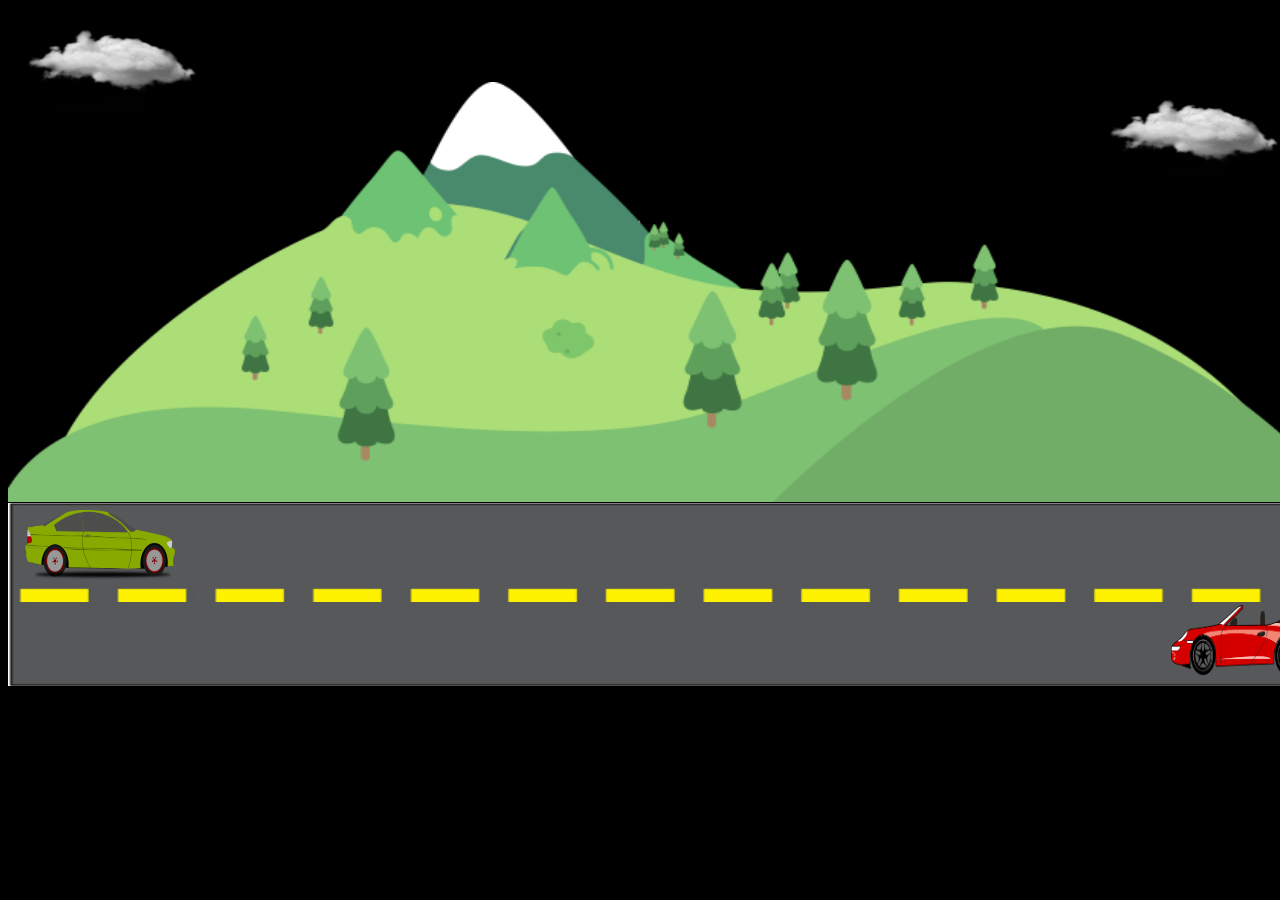
<file: Animation/index.html>
<!DOCTYPE html>
<html lang="en">
<head>
    <meta charset="UTF-8">
    <title>Animation</title>
    <link rel="stylesheet" type="text/css" href="styling.css">
</head>
<body style="background-color: black">
<div style="margin-top: 50px">
    <div id="cloud"><img src="cloud1.png" width="200px" height="100px"></div>
    <div id="cloud1"><img src="cloud1.png" width="200px" height="100px"></div>
    <div id="image1"><img src="sun.png" width="170" height="200"></div>
    <div id="moon"><img src="moon.png" width="170px" height="200px"> </div>
    <div id="image2"><img src="mountain.png" width="1340px" height="420px"> </div>
    <div id="image3"><img src="road.jpg" width="1340px" height="183px"></div>
    <div id="image4"><img src="car1.png" width="150px" height="70px"></div>
    <div id="image5"><img src="car2.png" width="150px" height="70px"></div>

</div>

</body>
</html>
</file>
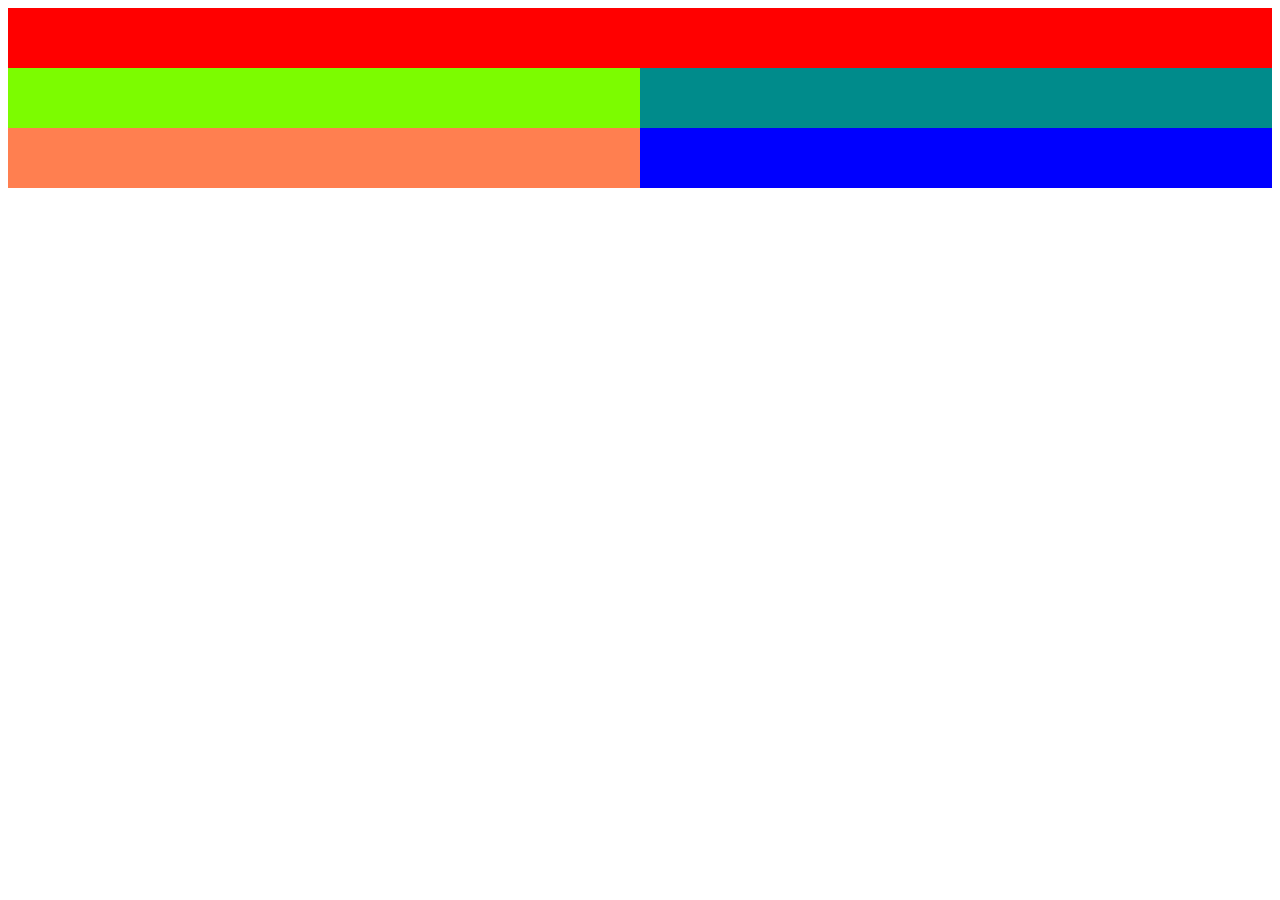
<file: Layouts/Activity.html>
<!DOCTYPE html>
<html lang="en">
<head>
    <meta charset="UTF-8">
    <title>Class Activity</title>
    <style>
        .container{
            display: flex;
            flex-wrap: wrap;
        }
        .box1{
            width: 100%;
            height: 60px;
            background-color: red;
        }
        .box2{
            width: 100%;
            height: 60px;
            background-color: lawngreen;
        }
        .box3{
            width: 100%;
            height: 60px;
            background-color: darkcyan;
        }
        .box4{
            width: 100%;
            height: 60px;
            background-color: coral;
        }
        .box5{
            width: 100%;
            height: 60px;
            background-color: blue;
        }

        @media only screen and (min-width: 480px) {
            .box2,.box3,.box4,.box5{
                width: 50%;
            }
        }



    </style>
</head>
<body>
<div class="container">
    <div class="box1"></div>
    <div class="box2"></div>
    <div class="box3"></div>
    <div class="box4"></div>
    <div class="box5"></div>
</div>
</body>
</html>
</file>
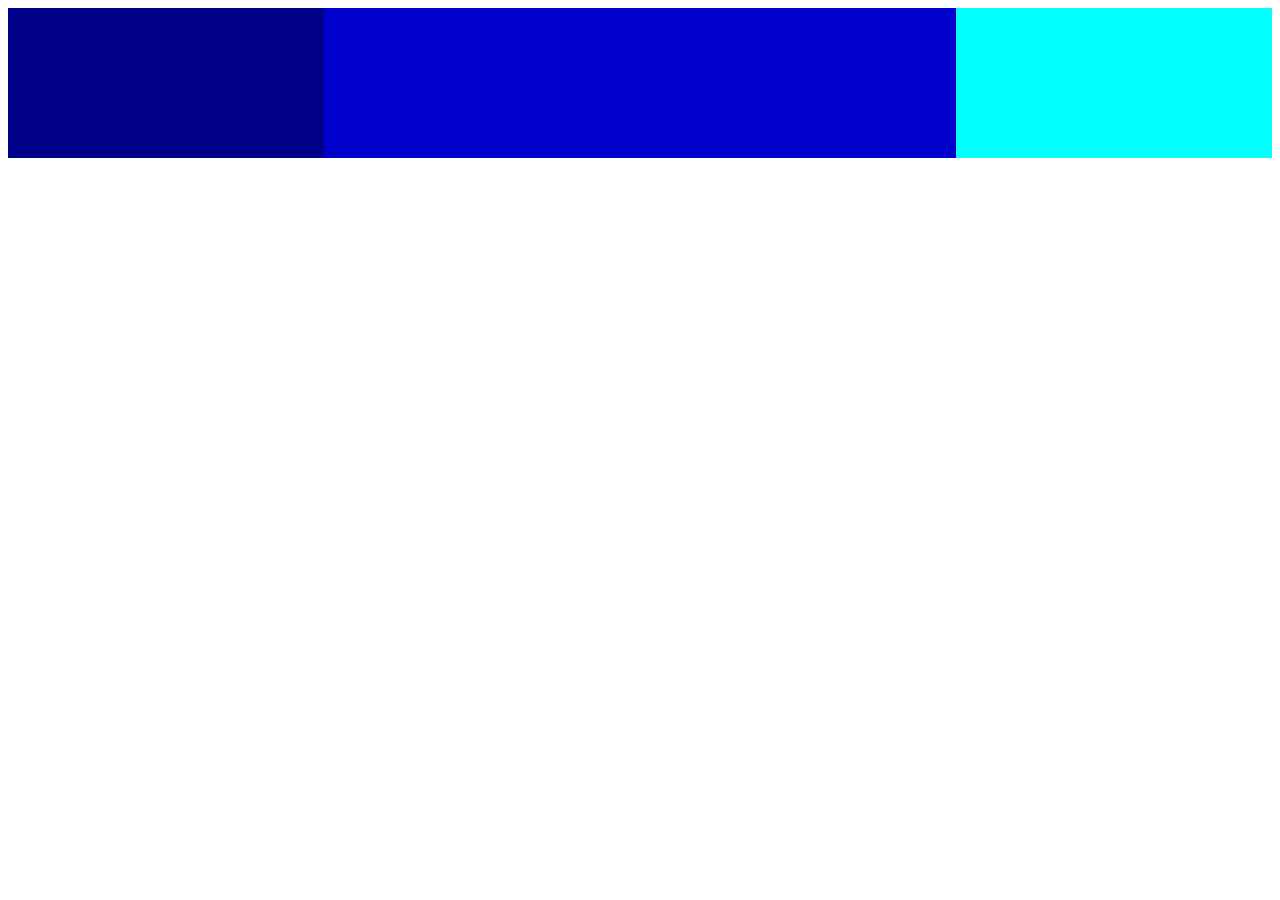
<file: Layouts/Column Drop.html>
<!DOCTYPE html>
<html lang="en">
<head>
    <meta charset="UTF-8">
    <title>Column Drop</title>

    <style>
        .container{
            display: flex;
        }
        .box1,.box2,.box3{
            height: 150px;
        }

        .box1{
            width: 25%;
            background-color: darkblue;
        }

        .box2{
            width: 50%;
            background-color: mediumblue;
        }

        .box3{
            width: 25%;
            background-color: cyan;
        }

        @media(max-width: 700px) {
            .container{
                flex-wrap: wrap;
            }
            .box2{
                order: 1;
                width: 40%;
            }

            .box1{
                order: 2;
                width: 60%;
            }
            .box3{
                order: 2;
                width: 100%;
            }
        }

        @media(max-width: 500px) {
            .container{
                flex-wrap: wrap;
            }
            .box1,.box2,.box3{
                width: 100%;
            }
        }
    </style>

</head>
<body>
<div class="container">
    <div class="box1"></div>
    <div class="box2"></div>
    <div class="box3"></div>
</div>
</body>
</html>
</file>
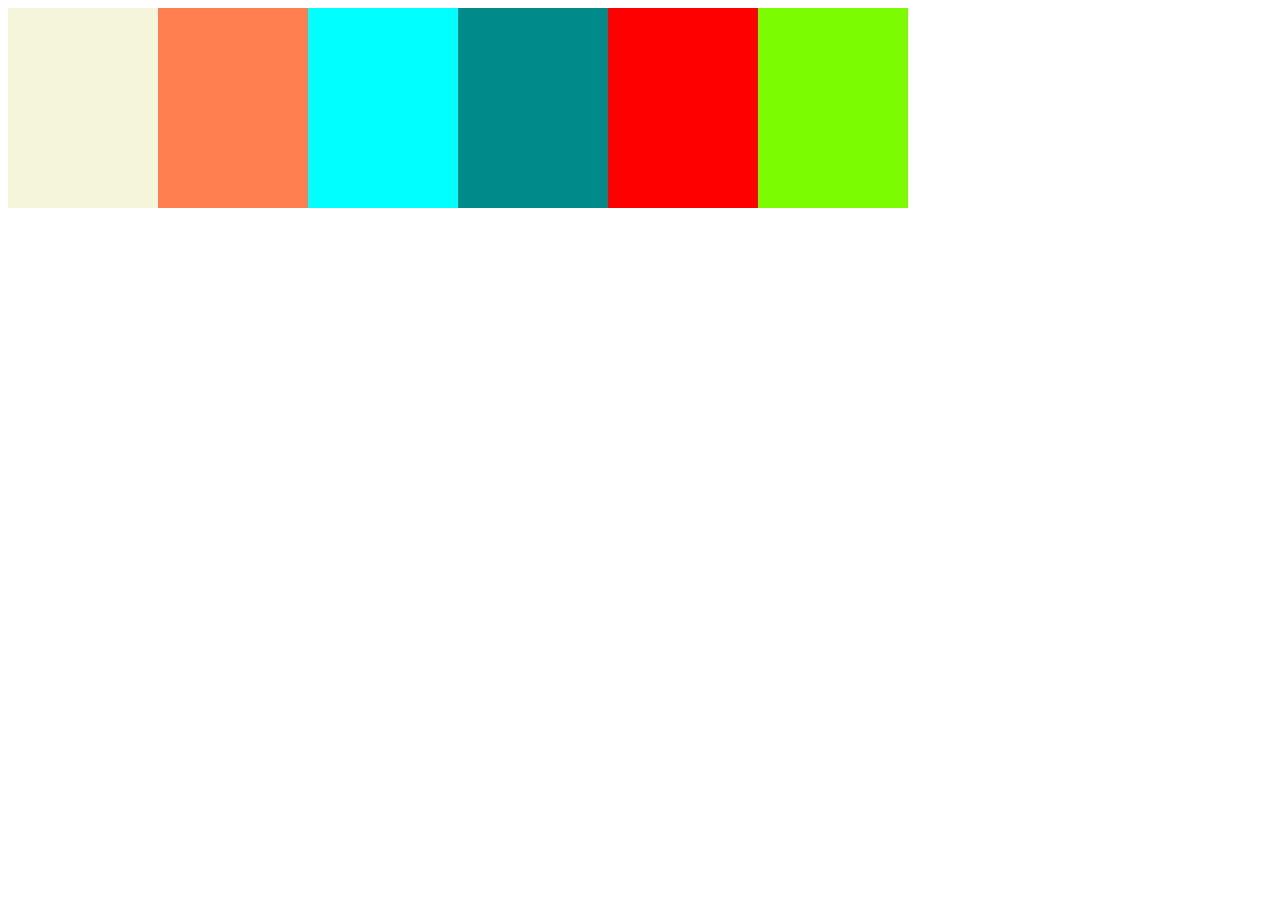
<file: Layouts/Flex.html>
<!DOCTYPE html>
<html lang="en">
<head>
    <meta charset="UTF-8">
    <title>Flex Operations</title>
    <style>

        .container{
            display: flex;
            flex-wrap: wrap;
        }
        .box1,.box2,.box3,.box4,.box5,.box6{
            height: 200px;
            width:150px;
        }
        .box1{
            background-color: beige;
        }
        .box2{
            background-color: coral;
        }
        .box3{
            background-color: cyan;
        }
        .box4{
            background-color: darkcyan;
        }
        .box5{
            background-color: red;
        }
        .box6{
            background-color: lawngreen;
        }

    </style>
</head>
<body>
    <div class="container">
        <div class="box1"></div>
        <div class="box2"></div>
        <div class="box3"></div>
        <div class="box4"></div>
        <div class="box5"></div>
        <div class="box6"></div>
    </div>
</body>
</html>
</file>
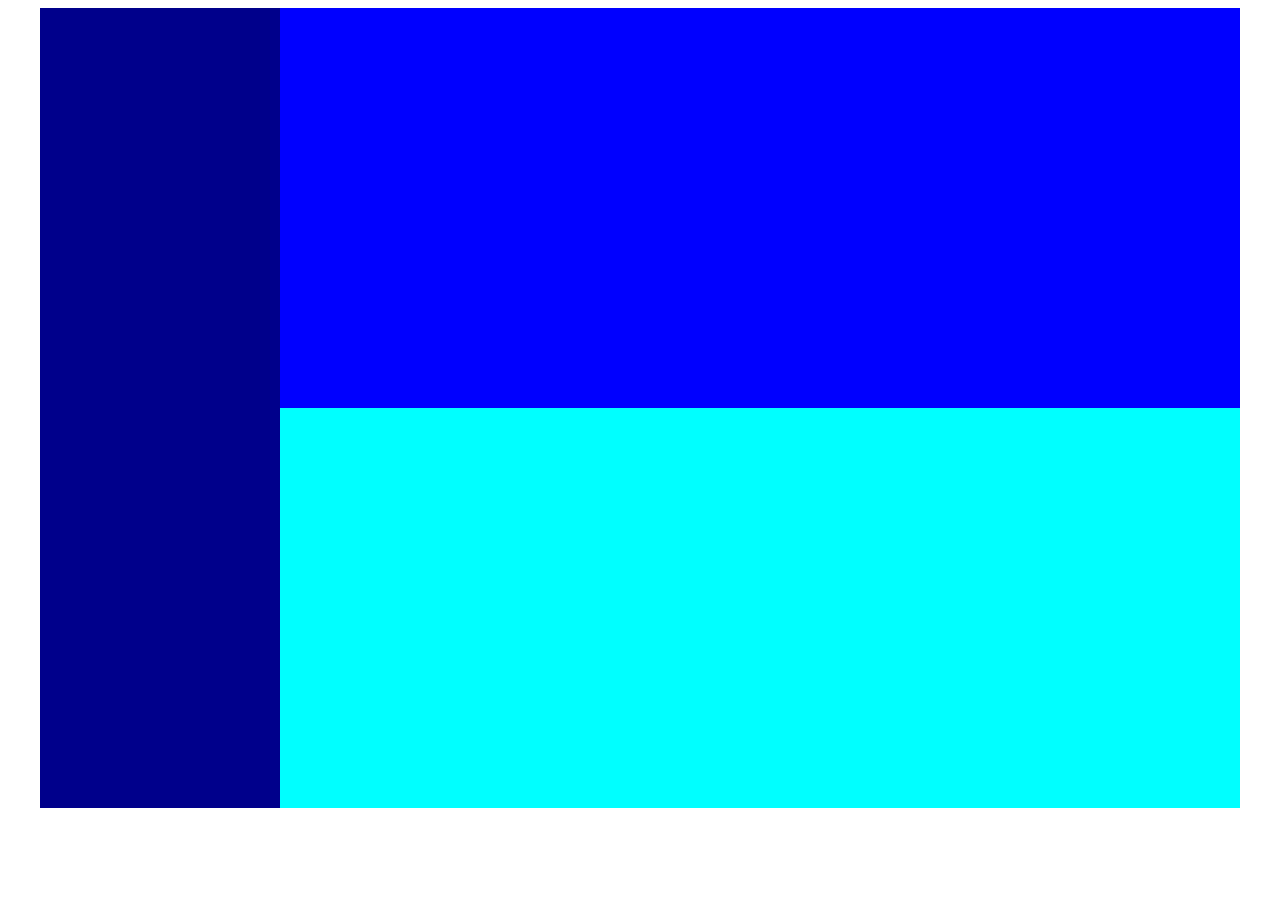
<file: Layouts/Layout Shifter.html>
<!DOCTYPE html>
<html lang="en">
<head>
    <meta charset="UTF-8">
    <title>Layout Shifter</title>

    <style>
        .container{
            display: flex;
            flex-wrap: wrap;
        }

        .parent{
            width: 100%;
            display: flex;
            flex-wrap: wrap;
        }

        .first,.second,.third{
            width:100%;
        }

        .first{
            height: 150px;
            background-color: darkblue;
        }

        .second{
            height: 400px;
            background-color: blue;
        }

        .third{
            height: 600px;
            background-color: cyan;
        }

        @media(min-width: 550px) {
            .first{
                height: 200px;
            }

            .second{
                height: 400px;
            }

            .third{
                height: 400px;
            }
        }

        @media(min-width: 800px) {

            .first{
                height: 800px;
                width: 20%;
            }

            .parent{
                width: 80%;
            }

            .second,.third{
                height: 400px;
            }
        }

        @media(min-width: 1150px) {
            body{
                margin-left: 40px;
                margin-right: 40px;
            }
            .first{
                height: 800px;
                width: 20%;
            }

            .parent{
                width: 80%;
            }

            .second,.third{
                height: 400px;
            }
        }


    </style>
</head>
<body>
    <div class="container">
        <div class="first"></div>
        <div class="parent">
            <div class="second"></div>
            <div class="third"></div>
        </div>

    </div>
</body>
</html>
</file>
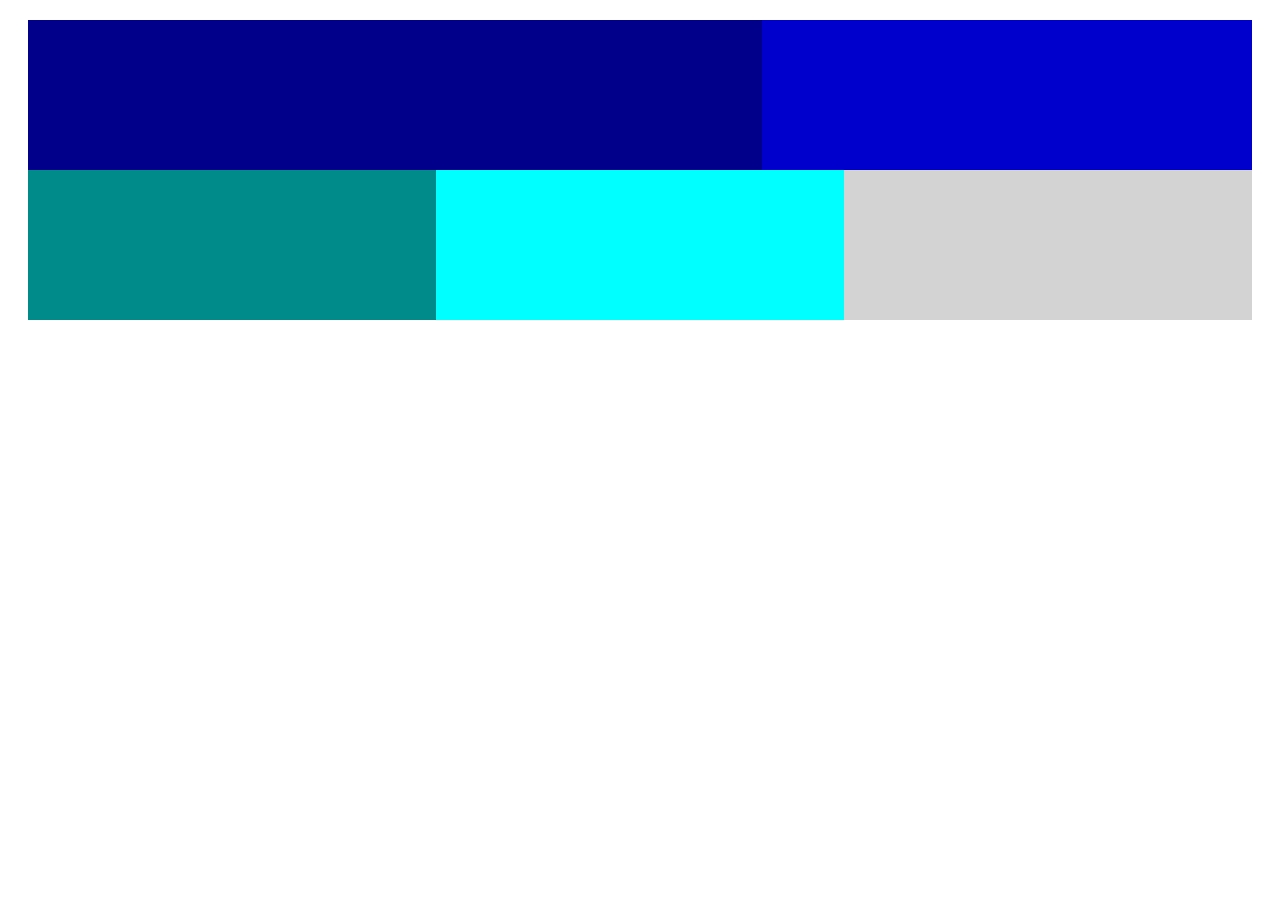
<file: Layouts/Mostly Fluid.html>
<!DOCTYPE html>
<html lang="en">
<head>
    <meta charset="UTF-8">
    <title>Fluidic</title>
    <style>
        .container{
            display: flex;
            flex-wrap: wrap;
        }
        .box1,.box2,.box3,.box4,.box5{
            width: 100%;
            height: 150px;
        }

        .box1{
            background-color: darkblue;
        }

        .box2{
            background-color: mediumblue;
        }

        .box3{
            background-color: darkcyan;
        }

        .box4{
            background-color: cyan;
        }

        .box5{
            background-color: lightgrey;
        }

        @media(min-width: 550px) {
            .box2,.box3,.box4,.box5{
                width: 50%;
            }
        }

        @media(min-width: 720px) {
            .box1{
                width:60%;
            }
            .box2{
                width: 40%;
            }
            .box3,.box4,.box5{
                width: 33.33%;
            }
        }

        @media(min-width: 1024px){
            .container{
                margin: 20px;
            }
        }

    </style>

</head>
<body>
<div class="container">
    <div class="box1"></div>
    <div class="box2"></div>
    <div class="box3"></div>
    <div class="box4"></div>
    <div class="box5"></div>
</div>
</body>
</html>
</file>
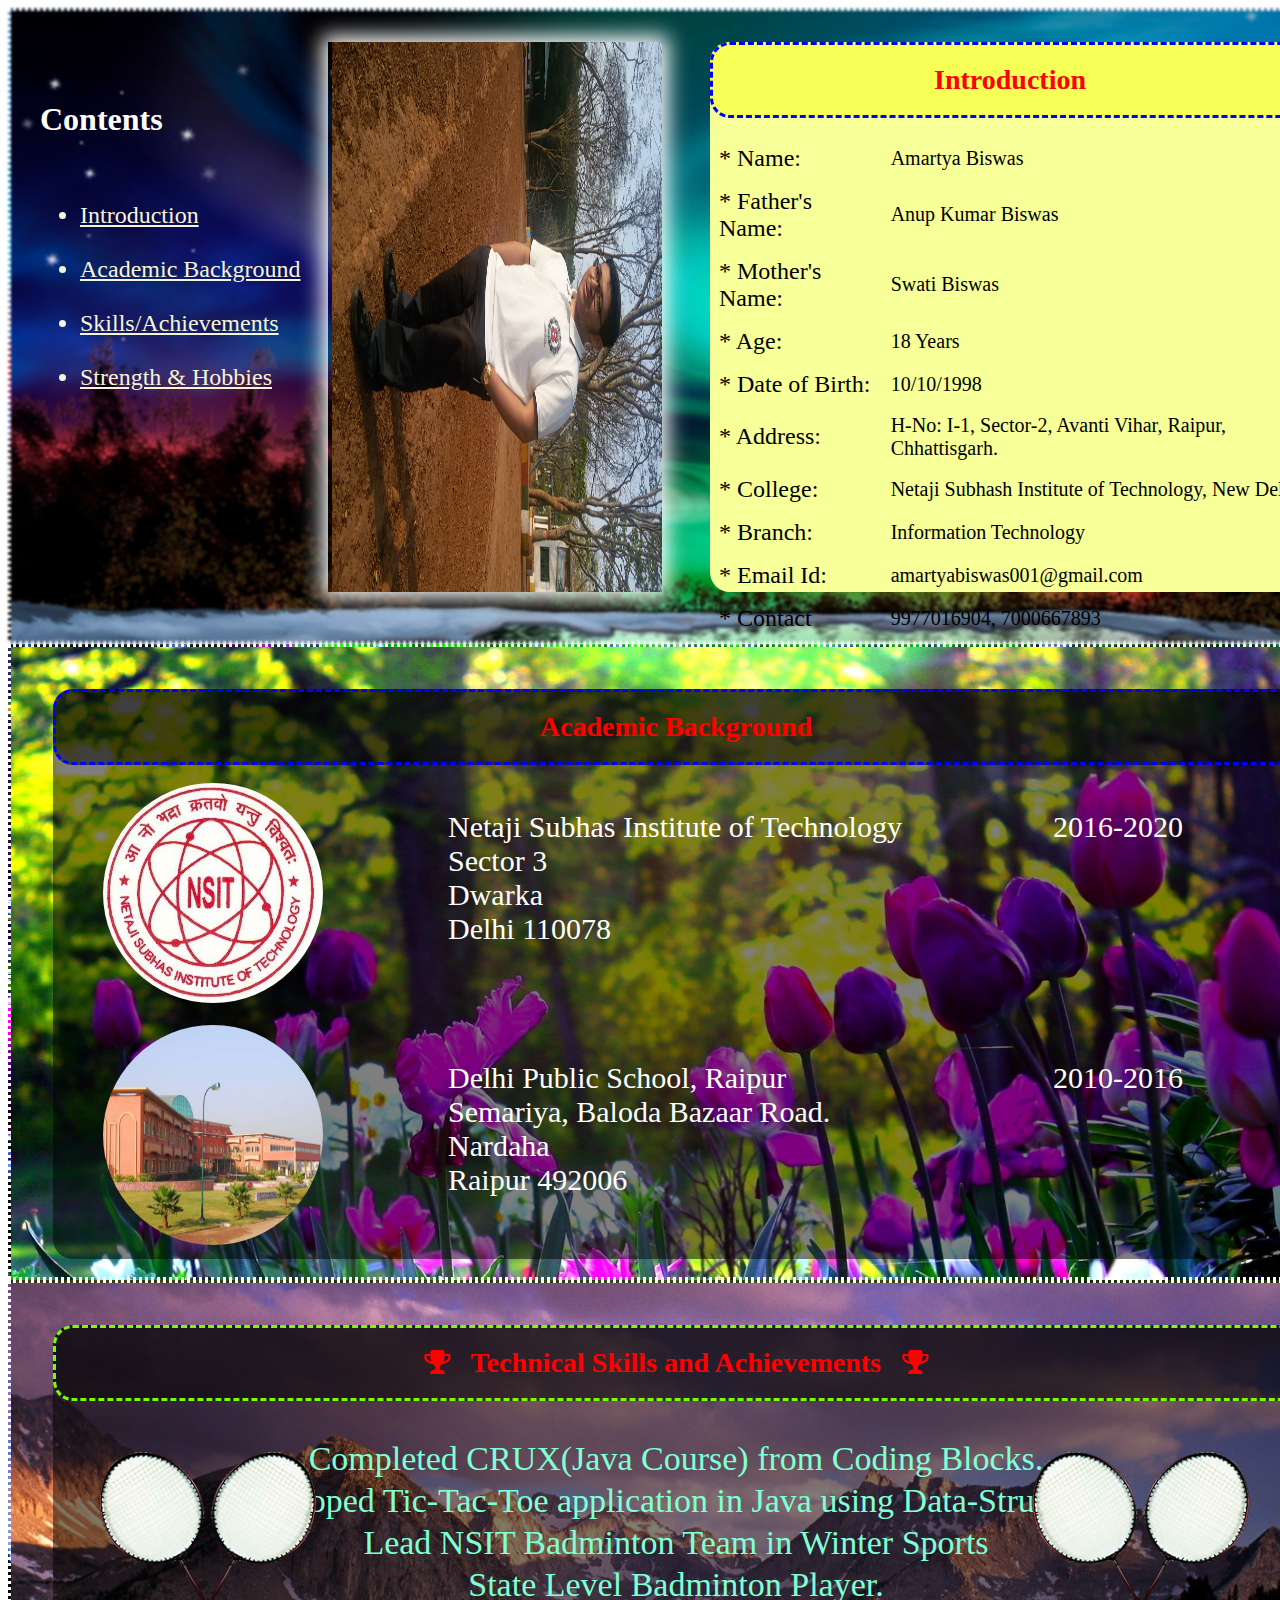
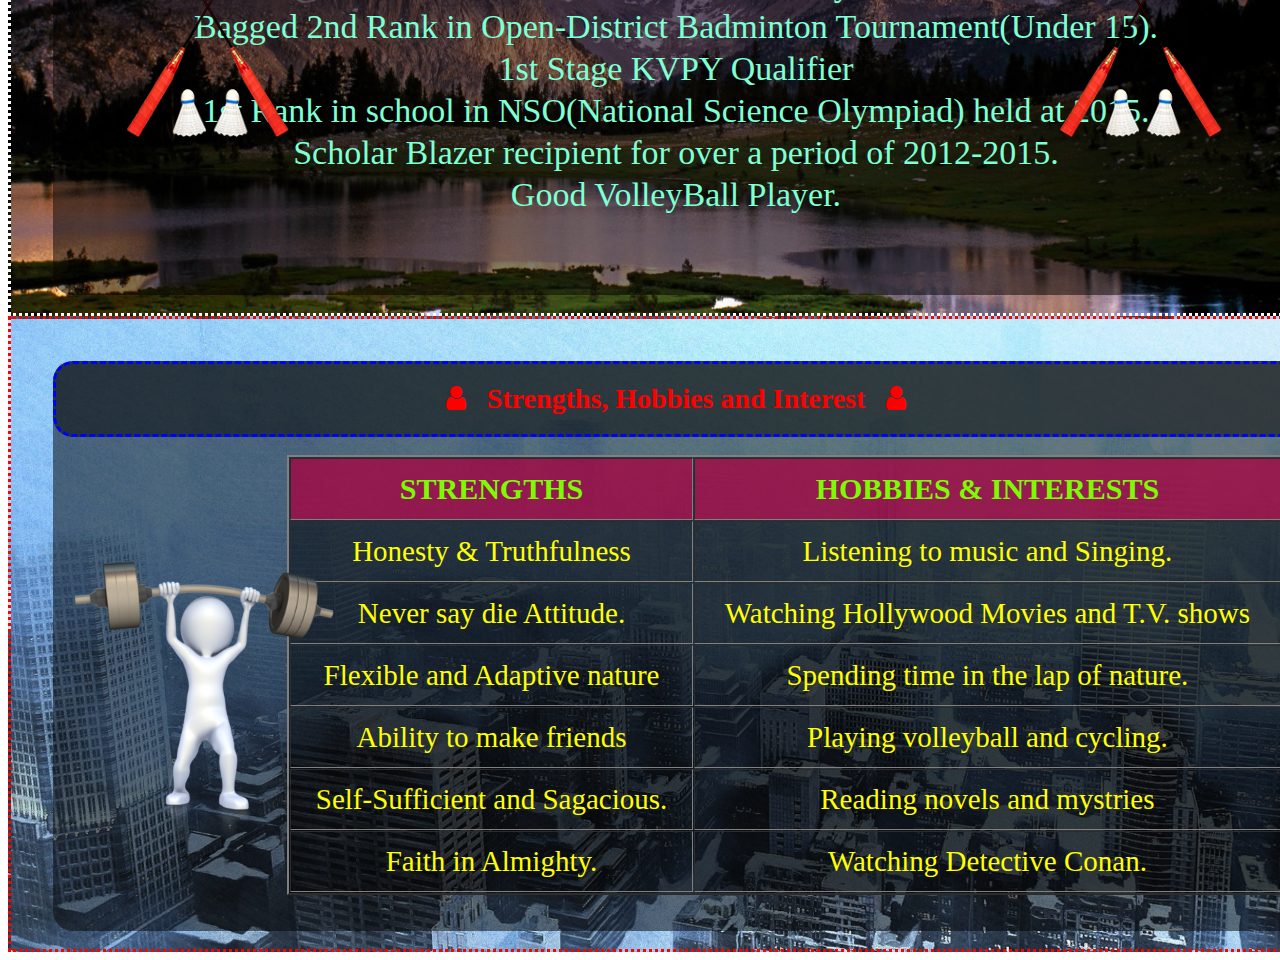
<file: Non-Responsive Portfolio/About Me.html>
<!DOCTYPE html>
<html lang="en" xmlns:C="http://java.sun.com/JSP/Page">
<head>
    <meta charset="UTF-8">
    <title>Amartya Biswas</title>
    <link rel="stylesheet" href="styling1.css">
    <link rel="stylesheet" type="text/css" href="https://maxcdn.bootstrapcdn.com/font-awesome/4.7.0/css/font-awesome.min.css">
</head>
<body>
    <div id="first">
    </div>

    <div id="contents">
        <h1 style="font-family: 'Times New Roman'">Contents</h1>
        <ul style="font-family: 'Monotype Corsiva';font-size: 24px;padding-top: 40px">
            <a href="#third" style="color: beige"><li>Introduction</li></a>
            <br>
            <a href="#Education" style="color: beige"><li>Academic Background</li></a>
            <br>
            <a href="#Skills" style="color: beige"><li>Skills/Achievements</li></a>
            <br>
            <a href="#Hobbies" style="color: beige"><li>Strength & Hobbies</li></a>
        </ul>

        <div id="second">
            <img src="photo.jpg" height="330px" width="550px">
        </div>
    </div>


    <div id="third">
        <div style="background: #f5ff56;border-radius: 20px;border: dashed;border-color:blue ">
            <h1 align="center" style="font-family: 'Baskerville Old Face';font-size: 28px;color: red">Introduction</h1>
        </div>
        <br>
        <span>
            <table cellpadding="7.5px" style="font-family: 'Monotype Corsiva';font-size: 20px">
                <tr>
                    <td style="font-size: 24px">*  Name:</td>
                    <td>Amartya Biswas</td>
                </tr>
                <tr>
                    <td style="font-size: 24px">*  Father's Name:</td>
                    <td>Anup Kumar Biswas</td>
                </tr>
                <tr>
                    <td style="font-size: 24px">*  Mother's Name:</td>
                    <td>Swati Biswas</td>
                </tr>
                <tr>
                    <td style="font-size: 24px">*  Age:</td>
                    <td>18 Years</td>
                </tr>
                <tr>
                    <td style="font-size: 24px">*  Date of Birth:</td>
                    <td>10/10/1998</td>
                </tr>
                <tr>
                    <td style="font-size: 24px">*  Address:</td>
                    <td>H-No: I-1, Sector-2, Avanti Vihar, Raipur, Chhattisgarh.</td>
                </tr>
                <tr>
                    <td style="font-size: 24px">*  College:</td>
                    <td>Netaji Subhash Institute of Technology, New Delhi</td>
                </tr>
                <tr>
                    <td style="font-size: 24px">*  Branch:</td>
                    <td>Information Technology</td>
                </tr>
                <tr>
                    <td style="font-size: 24px">*  Email Id:</td>
                    <td>amartyabiswas001@gmail.com</td>
                </tr>
                 <tr>
                    <td style="font-size: 24px">*  Contact</td>
                    <td>9977016904, 7000667893</td>
                </tr>
            </table>
        </span>

    </div>

    <div id="Education">
        <div class="workspace">
            <div style="background:rgba(0, 0, 0, 0.5);border-radius: 20px;border: dashed;border-color:blue">
                <h1 align="center" style="font-family: 'Baskerville Old Face';font-size: 28px;color: red">Academic Background</h1>
            </div>
            <br>
            <span style="padding-left: 50px; padding-top: 10px">
                <img src="nsit1.jpg" height="220" width="220" style="border-radius: 100%">
            </span>
            &nbsp;&nbsp;&nbsp;
            <div style="font-size: 30px;font-family: 'Monotype Corsiva';color: white;position: absolute; top: 121px; left: 395px">
                Netaji Subhas Institute of Technology
                <br>
                Sector 3
                <br>
                Dwarka
                <br>
                Delhi 110078
            </div>
            <div style="font-size: 30px;font-family: 'Monotype Corsiva';color: white;position: absolute; top: 121px; left: 1000px">
                2016-2020
            </div>
            <br><br>


            <span style="padding-left: 50px; padding-top: 10px">
                <img src="dps.jpg" height="220" width="220" style="border-radius: 100%">
            </span>
            &nbsp;&nbsp;&nbsp;
            <div style="font-size: 30px;font-family: 'Monotype Corsiva';color: white;position: absolute; top: 372px; left: 395px">
                Delhi Public School, Raipur
                <br>
                Semariya, Baloda Bazaar Road.
                <br>
                Nardaha
                <br>
                Raipur 492006
            </div>
            <div style="font-size: 30px;font-family: 'Monotype Corsiva';color: white;position: absolute; top: 372px; left: 1000px">
                2010-2016
            </div>

        </div>
    </div>

    <div id="Skills">
        <div class="workspace">
            <div style="background:rgba(0, 0, 0, 0.5);border-radius: 20px;border: dashed;border-color:lawngreen">

                <h1 align="center" style="font-family: 'Baskerville Old Face';font-size: 28px;color: red">
                        <i class="fa fa-trophy" aria-hidden="true"></i> &nbsp;
                        Technical Skills and Achievements
                        &nbsp;
                        <i class="fa fa-trophy" aria-hidden="true"></i>
                    </h1>
            </div>
            <br><br>
            <table align="center" style="font-family: 'Freestyle Script';font-size: 34px; color: aquamarine">
                <tr align="center">
                    <td>
                        Completed CRUX(Java Course) from Coding Blocks.
                    </td>
                </tr>
                <tr align="center">
                    <td>
                        Developed Tic-Tac-Toe application in Java using Data-Structures.
                    </td>
                </tr>
                <tr align="center">
                    <td>
                        Lead NSIT Badminton Team in Winter Sports
                    </td>
                </tr>
                <tr align="center">
                    <td>
                        State Level Badminton Player.
                    </td>
                </tr>
                <tr align="center">
                    <td>
                        Bagged 2nd Rank in Open-District Badminton Tournament(Under 15).
                    </td>
                </tr>
                <tr align="center">
                    <td>
                        1st Stage KVPY Qualifier
                    </td>
                </tr>
                <tr align="center">
                    <td>
                        1st Rank in school in NSO(National Science Olympiad) held at 2015.
                    </td>
                </tr>
                <tr align="center">
                    <td>
                        Scholar Blazer recipient for over a period of 2012-2015.
                    </td>
                </tr>
                <tr align="center">
                    <td>
                        Good VolleyBall Player.
                    </td>
                </tr>
            </table>
            <img src="rae.png" height="300px" width="300px" style="position: relative;bottom: 380px;left: 4px">
            <img src="rae.png" height="300px" width="300px" style="position: relative;bottom: 380px;left: 633px">
        </div>
    </div>

    <div id="Hobbies">
        <div class="workspaces">
            <div style="background:rgba(0, 0, 0, 0.5);border-radius: 20px;border: dashed;border-color:blue">

                <h1 align="center" style="font-family: 'Baskerville Old Face';font-size: 28px;color: red">
                    <i class="fa fa-user" aria-hidden="true"></i> &nbsp;
                        Strengths, Hobbies and Interest
                    &nbsp;
                    <i class="fa fa-user" aria-hidden="true"></i></i>
                </h1>
            </div>
            <br>
            <div>
                <table width="80%" cellpadding="13px" cellspacing="1spx" align="right" border="2px" style="color: yellow;background:rgba(0, 0, 0, 0.5);margin-right: 15px">
                    <tr style="font-size: 26px; font-family: 'Baskerville Old Face';color: lawngreen;background:rgba(255, 0, 96, 0.5)">
                        <th style="font-family: 'Baskerville Old Face';font-size: 30px">
                           STRENGTHS
                        </th>
                        <th style="font-family: 'Baskerville Old Face';font-size: 30px">
                            HOBBIES & INTERESTS
                        </th>
                    </tr>
                    <tr align="center" style="font-family: 'Brush Script MT';font-size: 29px">
                        <td>
                           Honesty & Truthfulness
                        </td>
                        <td>
                            Listening to music and Singing.
                        </td>
                    </tr>
                    <tr align="center" style="font-family: 'Brush Script MT';font-size: 29px">
                        <td>
                            Never say die Attitude.
                        </td>
                        <td>
                            Watching Hollywood Movies and T.V. shows
                        </td>
                    </tr>
                    <tr align="center" style="font-family: 'Brush Script MT';font-size: 29px">
                        <td>
                            Flexible and Adaptive nature
                        </td>
                        <td>
                            Spending time in the lap of nature.
                        </td>
                    </tr>
                    <tr align="center" style="font-family: 'Brush Script MT';font-size: 29px">
                        <td>
                            Ability to make friends
                        </td>
                        <td>
                            Playing volleyball and cycling.
                        </td>
                    </tr>
                    <tr align="center" style="font-family: 'Brush Script MT';font-size: 29px">
                        <td>
                            Self-Sufficient and Sagacious.
                        </td>
                        <td>
                            Reading novels and mystries
                        </td>
                    </tr>
                    <tr align="center" style="font-family: 'Brush Script MT';font-size: 29px">
                        <td>
                            Faith in Almighty.
                        </td>
                        <td>
                            Watching Detective Conan.
                        </td>
                    </tr>
                </table>
            </div>

            <img src="str.png" height="300px" width="300px" style="position:absolute; display:inline;bottom: 85px">
		</div>
    </div>


</body>
</html>
</file>
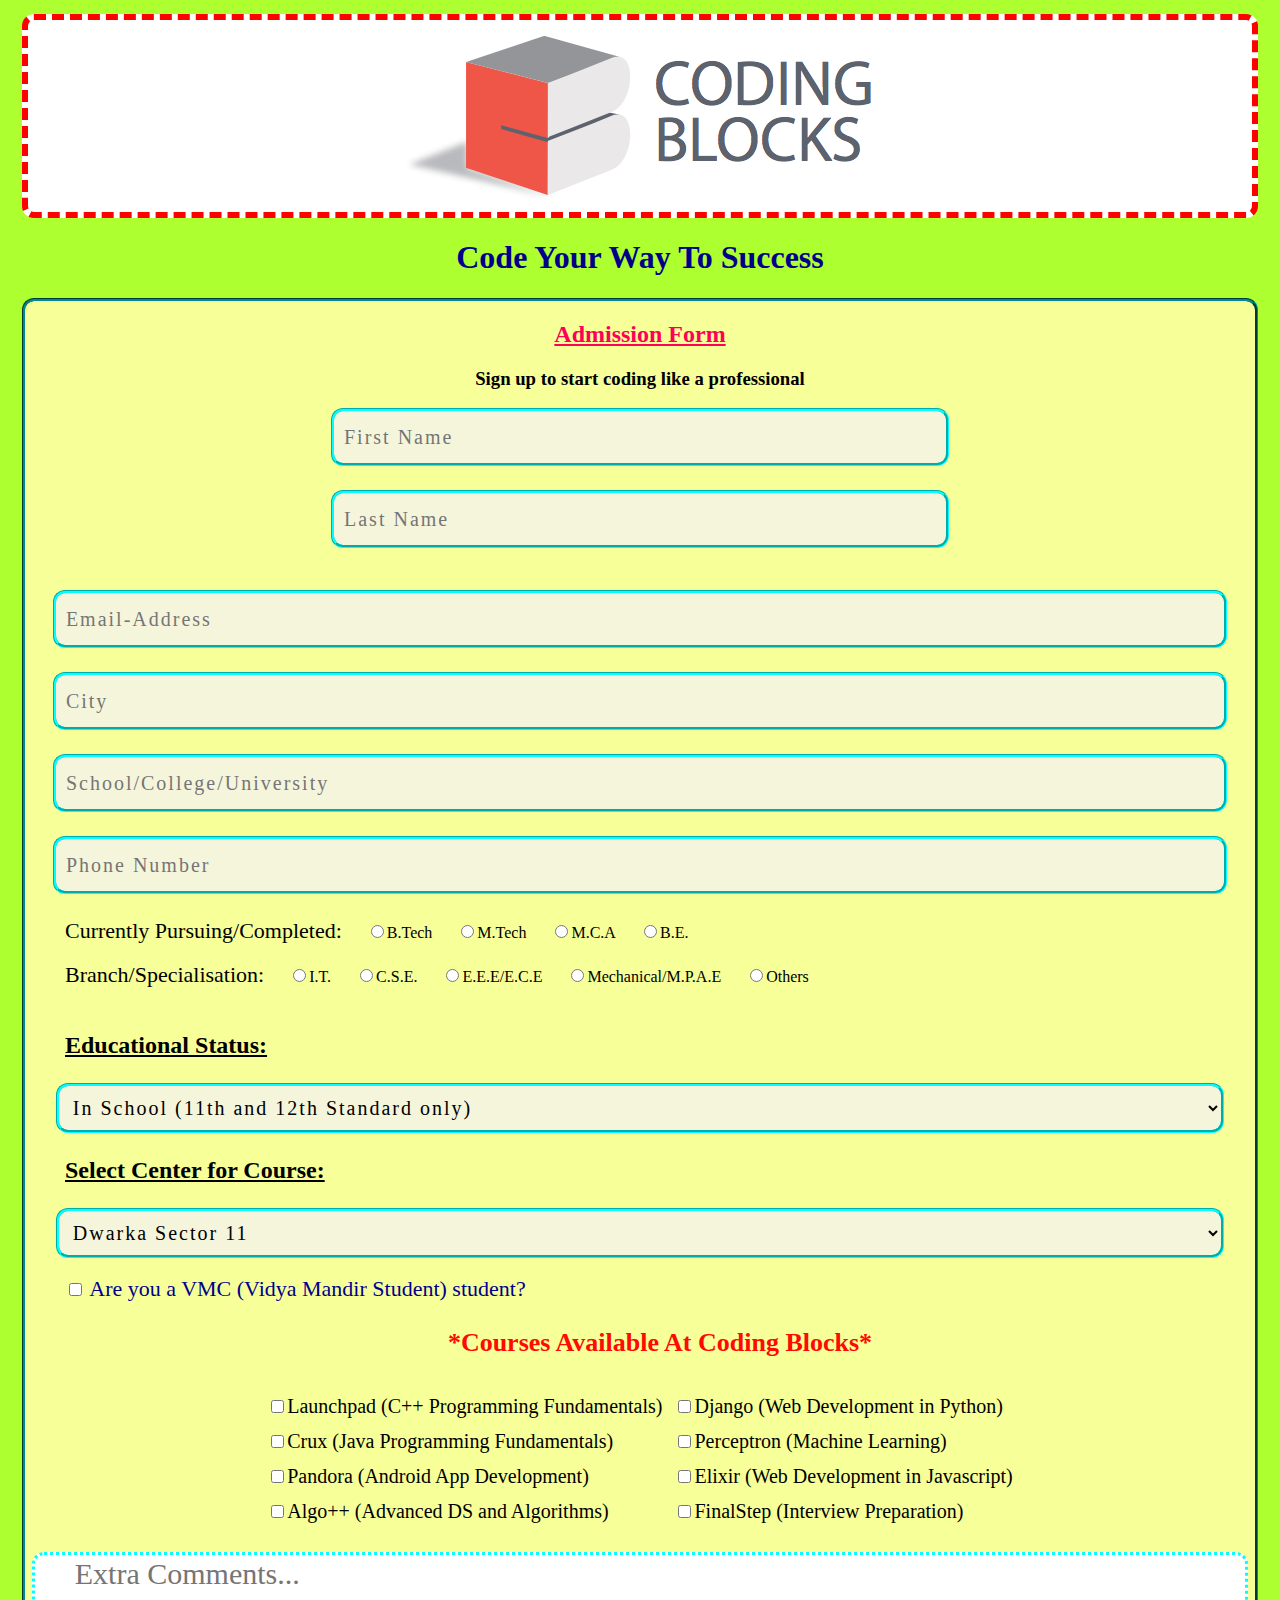
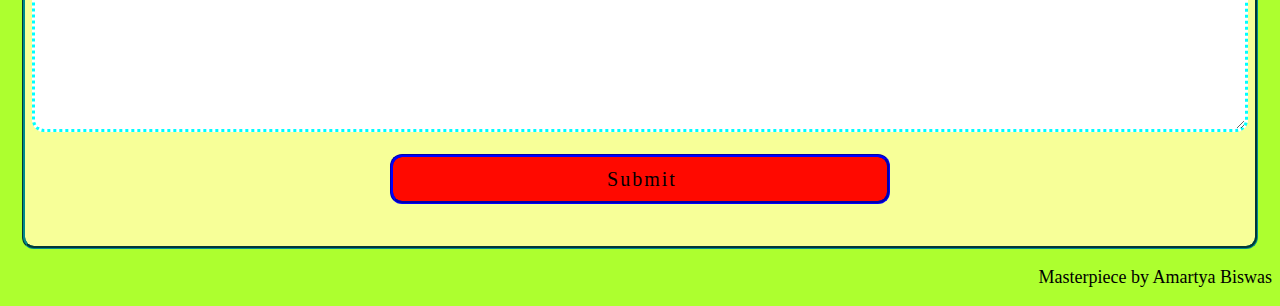
<file: Non-Responsive Portfolio/Coding Blocks Form.html>
<!DOCTYPE html>
<html lang="en">
<head>
    <meta charset="UTF-8">
    <title>Coding Blocks Form</title>
    <style>

        body{
            background-color: greenyellow;
        }

        #img{
            background-color: white;
            border: dashed;
            border-color: red;
            border-width: 6px;
            border-bottom-left-radius: 12px;
            border-bottom-right-radius: 12px;
            border-top-left-radius: 12px;
            border-top-right-radius: 12px;


            margin:14px;
        }

        h1{
            text-align: center;
            font-family: "Monotype Corsiva";
            color: darkblue;

        }

        h2{
            text-align: center;
            font-family: "Monotype Corsiva";
            color: #ff0059;
            text-decoration: underline;
        }

        #hello{
            background-color: #f7ff98;
            border: groove;
            border-color:darkcyan;
            border-width: medium;
            border-bottom-left-radius: 12px;
            border-bottom-right-radius: 12px;
            border-top-left-radius: 12px;
            border-top-right-radius: 12px;
            margin:14px;
            text-align: center;
        }

        #insider input{
            font-family: "Times New Roman" ;
            background: beige;
            border: none;
            letter-spacing: 2px;
            padding-left:10px ;
            height: 50px;
            width:600px;
            margin-bottom: 24px;
            font-size: 20px;


            border: groove;
            border-width: medium;
            border-color: cyan;
            border-bottom-left-radius: 12px;
            border-bottom-right-radius: 12px;
            border-top-left-radius: 12px;
            border-top-right-radius: 12px;
        }

        #long input{
            font-family: "Times New Roman" ;
            background: beige;
            letter-spacing: 2px;
            height: 50px;
            width:94%;
            margin-bottom: 24px;
            font-size: 20px;
            padding-left: 10px;


            border: groove;
            border-width: medium;
            border-color: cyan;
            border-bottom-left-radius: 12px;
            border-bottom-right-radius: 12px;
            border-top-left-radius: 12px;
            border-top-right-radius: 12px;

        }

        #radioButtons{
            padding-left: 40px;
            padding-bottom:20px;
        }

        #DropDown select{
            font-family: "Times New Roman" ;
            background: beige;
            letter-spacing: 2px;
            height: 50px;
            width:95%;
            font-size: 20px;
            padding-left: 10px;


            border: groove;
            border-width: medium;
            border-color: cyan;
            border-bottom-left-radius: 12px;
            border-bottom-right-radius: 12px;
            border-top-left-radius: 12px;
            border-top-right-radius: 12px;
        }

        #DropDown p{
            text-align: left;
            padding-left: 40px;
        }

       #VMC{
           text-align: left;
           padding-left: 40px;
           font-family: 'Monotype Corsiva';
           font-size: 22px;
           color: darkblue;
       }

       #comment textarea{
           width: 95%;
           border: dotted;
           border-width: medium;
           border-color: cyan;
           border-bottom-left-radius: 12px;
           border-bottom-right-radius: 12px;
           border-top-left-radius: 12px;
           border-top-right-radius: 12px;
       }


        #last input{
            font-family: "Times New Roman" ;
            background: #ff0900;
            letter-spacing: 2px;
            height: 50px;
            width: 500px;
            margin-bottom: 24px;
            font-size: 20px;
            padding-left: 10px;


            border: groove;
            border-width: medium;
            border-color: blue;
            border-bottom-left-radius: 12px;
            border-bottom-right-radius: 12px;
            border-top-left-radius: 12px;
            border-top-right-radius: 12px;
        }


    </style>

</head>
<body>
    <div id="img">
        <center>
            <img src="cb.png"  >
        </center>
    </div>


    <h1>Code Your Way To Success</h1>



        <form id="hello" action="submission.html" method="post">

            <h2>Admission Form</h2>
            <h3>Sign up to start coding like a professional</h3>

            <div id="insider">
                <input type="text" placeholder="First Name" >
                <input type="text" placeholder="Last Name">
            </div>

            <br>
            <div id="long">
                <input type="text" placeholder="Email-Address" required>
                <input type="text" placeholder="City">
                <input type="text" placeholder="School/College/University" required>
                <input type="text" placeholder="Phone Number" required>
            </div>

            <div id="radioButtons" align="left">
                <p style="font-family: 'Monotype Corsiva';font-size: 22px; display: inline">Currently Pursuing/Completed:</p>
                &emsp;
                <input type="radio" name="course">B.Tech
                &emsp;
                <input type="radio" name="course">M.Tech
                &emsp;
                <input type="radio" name="course">M.C.A
                &emsp;
                <input type="radio" name="course">B.E.

                <br><br>
                <p style="font-family: 'Monotype Corsiva';font-size: 22px; display: inline">Branch/Specialisation:</p>
                &emsp;
                <input type="radio" name="branch">I.T.
                &emsp;
                <input type="radio" name="branch">C.S.E.
                &emsp;
                <input type="radio" name="branch">E.E.E/E.C.E
                &emsp;
                <input type="radio" name="branch">Mechanical/M.P.A.E
                &emsp;
                <input type="radio" name="branch">Others
            </div>

            <div id="DropDown">
              <strong> <p style="font-family: 'Monotype Corsiva';font-size: 24px;text-decoration: underline">Educational Status:</p></strong>
                <select required>
                    <option>
                        In School (11th and 12th Standard only)
                    </option>
                    <option>
                        B.E/B.Tech
                    </option>
                    <option>
                        Post Graduation
                    </option>
                    <option>
                        M.C.A/B.C.A
                    </option>
                </select>

                <strong> <p style="font-family: 'Monotype Corsiva';font-size: 24px;text-decoration: underline">Select Center for Course:</p></strong>

                <select required>
                    <option>
                        Dwarka Sector 11
                    </option>
                    <option>
                        Pritampura
                    </option>
                    <option>
                        Graeter Noda
                    </option>
                    <option>
                        Andheri West, 24/6 Mumbai
                    </option>
                </select>
            </div>
            <br>
            <div id="VMC">
                <input type="checkbox" name="VMC">
                Are you a VMC (Vidya Mandir Student) student?
            </div>

            <div>
               <strong><p style="font-family:'Monotype Corsiva';text-align: center;padding-left: 40px;font-size: 26px;color:#ff0900 ">*Courses Available At Coding Blocks*</p></strong>
            </div>

            <div id="tables" align="left">
                <table border="0px" align="center" cellspacing="10px" style="font-family: 'Times New Roman';font-size: 20px">
                    <tr>
                        <td>
                            <input type="checkbox" name="subjects">Launchpad (C++ Programming Fundamentals)
                        </td>
                        <td>
                            <input type="checkbox" name="subjects">Django (Web Development in Python)
                        </td>
                    </tr>
                    <tr>
                        <td>
                            <input type="checkbox" name="subjects">Crux (Java Programming Fundamentals)
                        </td>
                        <td>
                            <input type="checkbox" name="subjects">Perceptron (Machine Learning)
                        </td>
                    </tr>
                    <tr>
                        <td>
                            <input type="checkbox" name="subjects">Pandora (Android App Development)
                        </td>
                        <td>
                            <input type="checkbox" name="subjects">Elixir (Web Development in Javascript)
                        </td>
                    </tr>
                    <tr>
                        <td>
                            <input type="checkbox" name="subjects">Algo++ (Advanced DS and Algorithms)
                        </td>
                        <td>
                            <input type="checkbox" name="subjects">FinalStep (Interview Preparation)
                        </td>
                    </tr>
                </table>
            </div>
            <br>
            <div id="comment">
                <textarea rows=5 style="font-family: 'Monotype Corsiva';font-size: 30px;padding-left: 40px" placeholder="Extra Comments..."></textarea>
            </div>
            <br>
            <div id="last">
                <input type="submit" placeholder="Submit Form">
            </div>
            <br>

        </form>
    <footer>
        <p align="right" style="font-size: 18px;font-family: 'Monotype Corsiva'">Masterpiece by Amartya Biswas</p>
    </footer>

</body>
</html>
</file>
<file: Animation/styling.css>
#image1{
    position: absolute;
    left:550px;
    top:220px;

    animation-name: shine;
    animation-iteration-count: 1;
    animation-duration: 20s;

}

@keyframes shine {
    0%{
        top:200px;
    }
    100%{
        top:20px;
    }
}

#moon{
    position: absolute;
    left:550px;
    top:220px;

    animation-delay: 20s;
    animation-name: wolf;
    animation-iteration-count: 1;
    animation-duration: 20s;

}
@keyframes wolf {
    0%{
        top:200px;
    }
    100%{
        top:20px;
    }
}

#image2{
    position: relative;
    width: 100%;
    top:32px;
}

#image3{
    position: relative;
    width: 100%;
    top:29px;
}

#image4{
    position: absolute;
    top: 510px;
    left:25px;

    animation-name: car;
    animation-iteration-count: infinite;
    animation-duration: 10s;
}

@keyframes car {
    0%{
        left: 25px;
    }
    50%{

        left: 550px;
    }
    100% {
        /*transition: 0s;*/
        left: 1100px;
    }
}

#image5{
    position: absolute;
    top:605px;
    left:1171px;

    animation-name: racer;
    animation-iteration-count: infinite;
    animation-duration: 10s;
    transition: 2s;
}

@keyframes racer {
    100% {
        left: 25px;
    }
}

#cloud{
    position: absolute;
    top:10px;

    animation-name: shape;
    animation-iteration-count: infinite;
    animation-duration: 20s;
    transition: 0s;
}

@keyframes shape {
    0%{
       left: 0px;
    }
    10%{
        left: 110px;
    }
    20%{
        left: 220px;
    }
    30%{
        left: 330px;
    }
    40%{
        left: 440px;
    }
    50%{
        left: 550px;
    }
    60%{
        left: 660px;
    }
    70%{
        left: 770px;
    }
    80%{
        left: 880px;
    }
    90%{
        left: 990px;
    }
    100%{
        left: 1100px;
    }
}

#cloud1{
    position: absolute;
    top:80px;
    left:1090px;

    animation-name: shaping;
    animation-iteration-count: infinite;
    animation-duration: 20s;
    transition: 0s;
}

@keyframes shaping {
    0%{
        left: 1090px;
    }
    10%{
        left: 980px;
    }
    20%{
        left: 870px;
    }
    30%{
        left: 760px;
    }
    40%{
        left: 650px;
    }
    50%{
        left: 540px;
    }
    60%{
        left: 430px;
    }
    70%{
        left: 320px;
    }
    80%{
        left: 210px;
    }
    90%{
        left: 100px;
    }
    100%{
        left: 0px;
    }
}

body{
    animation-iteration-count: infinite;
    animation-name: day;
    animation-duration: 46s;
}

@keyframes day {
    0%{
        background-color: skyblue;
    }
    33%{
        background-color: skyblue;
    }
    66%{
        background-color: black;
    }
    100%{
        background-color: black;
    }

}
</file>
<file: Non-Responsive Portfolio/styling1.css>
#first{
    background-image: url(na.jpg);
    background-size: cover;
    height: 630px;
    width: 1340px;
    margin: 0;
    border: dotted white;
    -webkit-filter: blur(1px);
}

#contents{
    position: absolute;
    top: 80px;
    left: 40px;
    color: white;
}

#second{
    position: absolute;
    top:70px;
    left:180px;
    -webkit-transform:rotate(90deg);

    box-shadow: 0px 0px 20px 6px white;
}

#third{
    height: 550px;
    width: 600px;
    background-color: #f7ff98;
    position: absolute;
    top: 42px;
    left:710px;
    border-radius: 20px;
}

#Education{
    background-image: url(tulip1.jpg);
    background-size: cover;
    height: 630px;
    width: 1340px;
    margin: 0;
    border: dotted white;
}

#Achieve{
    background-image: url(flower.jpg);
    background-size: cover;
    height: 630px;
    width: 1340px;
    margin: 0;
    border: dotted white;
}

.workspace{
    height: 570px;
    width: 1246px;
    background-color:rgba(0, 0, 0, 0.5);
    position: relative;
    top: 42px;
    left:42px;
    border-radius: 20px;
}

#Skills{
    background-image: url(mountain.jpeg);
    background-size: cover;
    height: 630px;
    width: 1340px;
    margin: 0;
    border: dotted white;
}

.workspaces{
    height: 570px;
    width: 1246px;
    background-color:rgba(0, 0, 0, 0.5);
    position: relative;
    top: 42px;
    left:42px;
    border-radius: 20px;
}

#Hobbies{
    background-image: url(snow.jpg);
    background-size: cover;
    height: 630px;
    width: 1340px;
    margin: 0;
    border: dotted red;
}
</file>
